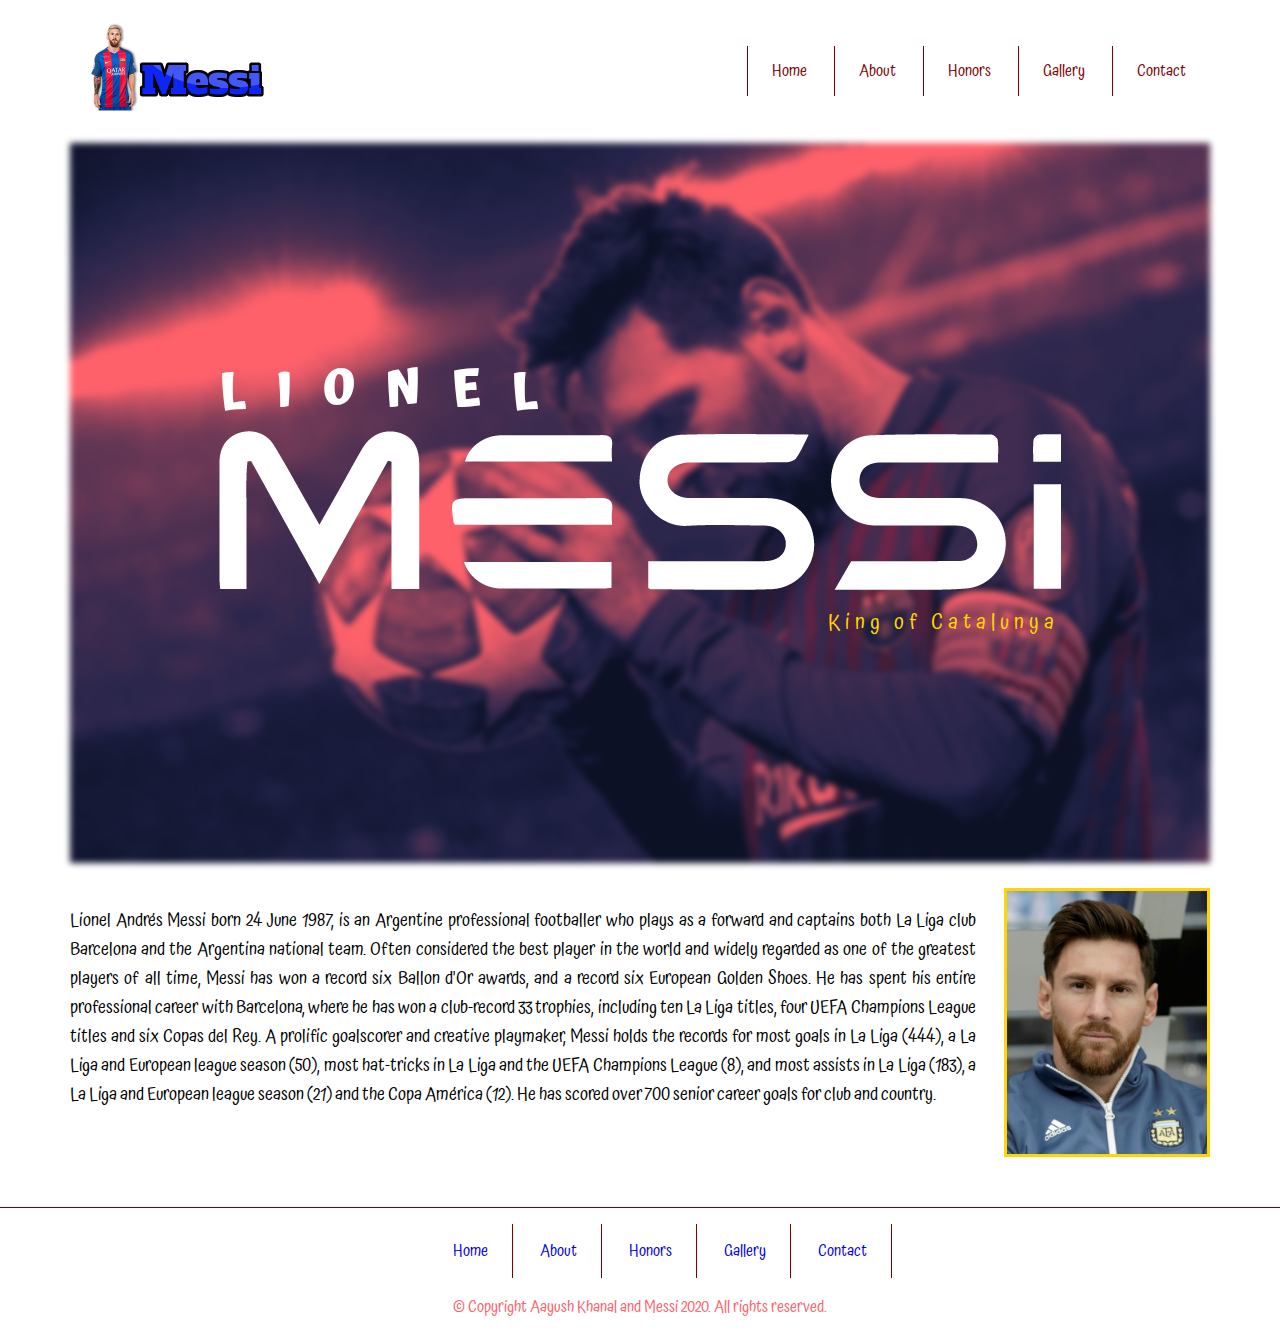
<file: project/index.html>
<html>
<head>
	<title>GOD</title>
	<link href="https://fonts.googleapis.com/css2?family=Atma:wght@400;600&display=swap" rel="stylesheet">
	<link rel="stylesheet" type="text/css" href="style.css">
</head>
<body>
	<header>
		<div class="container">
		<h1 id="GOD">
			<img src="logo.png" height=100>
		</h1>

			<div class="nav">
		<ul>
			<li><a href="index.html">Home</a></li>
			<li><a href="about.html">About</a></li>
			<li><a href="honors.html">Honors</a></li>
			<li><a href="gallery.html" target="_blank">Gallery</a></li>
			<li><a href="contact.html">Contact</a></li>
		</ul>
			</div>
		</div>
	</header>
<main>
	<div class="hero container">

		<div class="image" id="image" style="background-image: url('background.jpg');">
		</div>
		<div class="container messi">

		<div class="text">
		<h1>
			LIONEL
		</h1>
		<img src="1.png">
		<p>King of Catalunya
		</p>
		</div>

		</div>
	</div>
	<div class="info container">
		<p>
		Lionel Andrés Messi born 24 June 1987, is an Argentine professional footballer who plays as a forward and captains both La Liga club Barcelona and the Argentina national team. Often considered the best player in the world and widely regarded as one of the greatest players of all time, Messi has won a record six Ballon d'Or awards, and a record six European Golden Shoes. He has spent his entire professional career with Barcelona, where he has won a club-record 33 trophies, including ten La Liga titles, four UEFA Champions League titles and six Copas del Rey. A prolific goalscorer and creative playmaker, Messi holds the records for most goals in La Liga (444), a La Liga and European league season (50), most hat-tricks in La Liga and the UEFA Champions League (8), and most assists in La Liga (183), a La Liga and European league season (21) and the Copa América (12). He has scored over 700 senior career goals for club and country.
		</p>
		<img src="potrait.jpg" alt="GOAT" align="right">
		
	</div>

</main>
<footer>
	<div class="container">
		<ul>
			<li><a href="index.html">Home</a></li>
			<li><a href="about.html">About</a></li>
			<li><a href="honors.html">Honors</a></li>
			<li><a href="gallery.html" target="_blank">Gallery</a></li>
			<li><a href="contact.html">Contact</a></li>
		</ul>
		<p>
			&copy; Copyright Aayush Khanal and Messi 2020. All rights reserved.
		</p>
	</div>
	
</footer>
<script type="text/javascript">
	var i = 0; 			// Start Point
var images = [];	// Images Array
var time = 3000;	// Time Between Switch
	 
// Image List

images[0] = "url('background.jpg')";
images[1] = "url('messi1.jpg')";
images[2] = "url('messi3.webp')";
images[3] = "url('messi4.jpg')";
images[4] = "url('messi2.jpg')";

// Change Image
function changeImg(){
	document.getElementById('image').style.backgroundImage = images[i];

	// Check If Index Is Under Max
	if(i < images.length - 1){
	  // Add 1 to Index
	  i++; 
	} else { 
		// Reset Back To O
		i = 0;
	}

	// Run function every x seconds
	setTimeout("changeImg()", time);
}

// Run function when page loads
window.onload=changeImg;
</script>
</body>
</file>
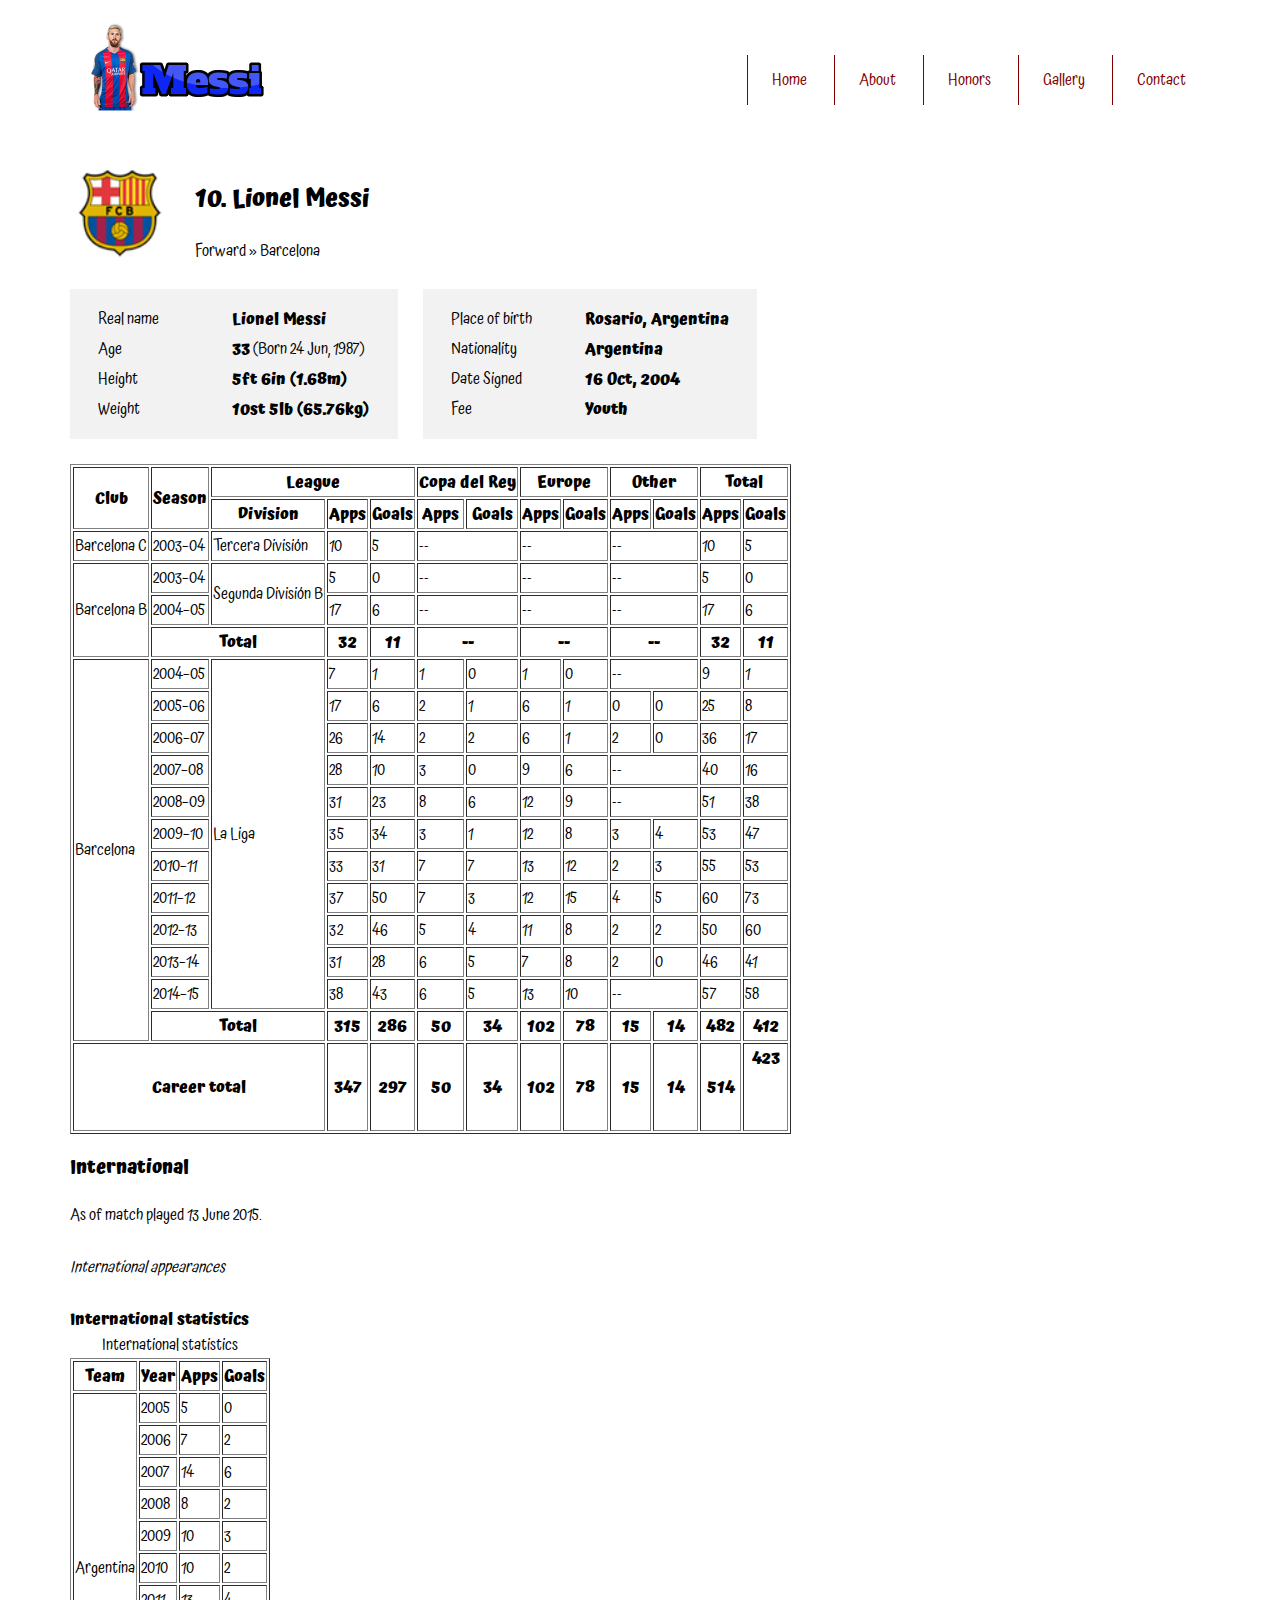
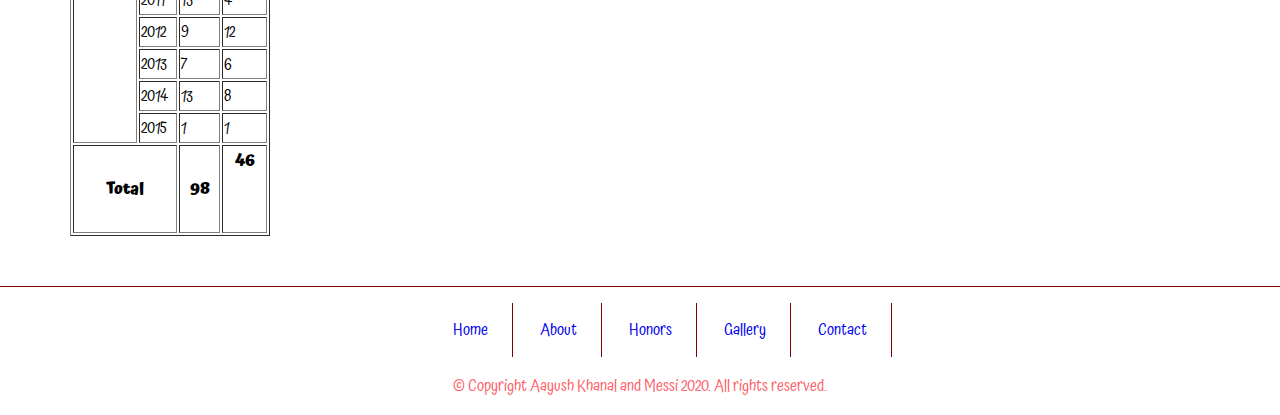
<file: project/about.html>
<!DOCTYPE html>
<html>
<head>

	<title>
		Info
	</title>
	<link href="https://fonts.googleapis.com/css2?family=Atma:wght@400;600&display=swap" rel="stylesheet">
	<link rel="stylesheet" type="text/css" href="style.css">
</head>
<body>
	<header>
		<div class="container">
		<h1 id="GOD">
			<img src="logo.png" height=100>
		</h1>

			<div class="nav">
		<ul>
			<li><a href="index.html">Home</a></li>
			<li><a href="about.html">About</a></li>
			<li><a href="honors.html">Honors</a></li>
			<li><a href="gallery.html" target="_blank">Gallery</a></li>
			<li><a href="contact.html">Contact</a></li>
		</ul>
			</div>
		</div>
	</header>
	<main>
		<div class="container">
			<div class="profile">
				<div class="barca">
					<img src="barca.png" width="100">
					<div>
						<h2>10. Lionel Messi </h2>
				Forward &raquo; Barcelona
					</div>
				</div>
					
				<div class="profile2">
					<div>
						<table class="clubInfo"><tbody><tr class="first"><th>Real name</th><td><strong>Lionel Messi</strong></td></tr><tr><th>Age</th><td><strong>33</strong> (Born 24 Jun, 1987) </td></tr><tr><th>Height</th><td><strong>5ft 6in (1.68m)</strong></td></tr><tr><th>Weight</th><td><strong>10st 5lb (65.76kg)</strong></td></tr></tbody></table>
					</div>
					<div class="second">
						<table class="clubInfo"><tbody><tr class="first"><th>Place of birth</th><td><strong>Rosario, Argentina</strong></td></tr><tr><th>Nationality</th><td><span class="flag flag-arg"></span><strong>Argentina</strong></td></tr><tr><th>Date Signed</th><td><strong>16 Oct, 2004</strong></td></tr><tr><th>Fee</th><td><strong>Youth</strong></td></tr></tbody></table
					</div>
					
				</div>


			</div>
		<table class="statstable" border=1>
   <tbody>
      <tr>
         <th rowspan="2">Club</th>
         <th rowspan="2">Season</th>
         <th colspan="3">League</th>
         <th colspan="2">Copa del Rey</th>
         <th colspan="2">Europe</th>
         <th colspan="2">Other</th>
         <th colspan="2">Total</th>
      </tr>
      <tr>
         <th>Division</th>
         <th>Apps</th>
         <th>Goals</th>
         <th>Apps</th>
         <th>Goals</th>
         <th>Apps</th>
         <th>Goals</th>
         <th>Apps</th>
         <th>Goals</th>
         <th>Apps</th>
         <th>Goals</th>
      </tr>
      <tr>
         <td>Barcelona C</td>
         <td>2003–04</td>
         <td>Tercera División</td>
         <td>10</td>
         <td>5</td>
         <td colspan="2"> --</td>
         <td colspan="2"> --</td>
         <td colspan="2"> --</td>
         <td>10</td>
         <td>5</td>
      </tr>
      <tr>
         <td rowspan="3">Barcelona B</td>
         <td>2003–04</td>
         <td rowspan="2">Segunda División B</td>
         <td>5</td>
         <td>0</td>
         <td colspan="2"> --</td>
         <td colspan="2"> --</td>
         <td colspan="2"> --</td>
         <td>5</td>
         <td>0</td>
      </tr>
      <tr>
         <td>2004–05</td>
         <td>17</td>
         <td>6</td>
         <td colspan="2"> --</td>
         <td colspan="2"> --</td>
         <td colspan="2"> --</td>
         <td>17</td>
         <td>6</td>
      </tr>
      <tr>
         <th colspan="2">Total</th>
         <th>32</th>
         <th>11</th>
         <th colspan="2"> --</th>
         <th colspan="2"> --</th>
         <th colspan="2"> --</th>
         <th>32</th>
         <th>11</th>
      </tr>
      <tr>
         <td rowspan="12">Barcelona</td>
         <td>2004–05</td>
         <td rowspan="11">La Liga</td>
         <td>7</td>
         <td>1</td>
         <td>1</td>
         <td>0</td>
         <td>1</td>
         <td>0</td>
         <td colspan="2"> --</td>
         <td>9</td>
         <td>1</td>
      </tr>
      <tr>
         <td>2005–06</td>
         <td>17</td>
         <td>6</td>
         <td>2</td>
         <td>1</td>
         <td>6</td>
         <td>1</td>
         <td>0</td>
         <td>0</td>
         <td>25</td>
         <td>8</td>
      </tr>
      <tr>
         <td>2006–07</td>
         <td>26</td>
         <td>14</td>
         <td>2</td>
         <td>2</td>
         <td>6</td>
         <td>1</td>
         <td>2</td>
         <td>0</td>
         <td>36</td>
         <td>17</td>
      </tr>
      <tr>
         <td>2007–08</td>
         <td>28</td>
         <td>10</td>
         <td>3</td>
         <td>0</td>
         <td>9</td>
         <td>6</td>
         <td colspan="2"> --</td>
         <td>40</td>
         <td>16</td>
      </tr>
      <tr>
         <td>2008–09</td>
         <td>31</td>
         <td>23</td>
         <td>8</td>
         <td>6</td>
         <td>12</td>
         <td>9</td>
         <td colspan="2"> --</td>
         <td>51</td>
         <td>38</td>
      </tr>
      <tr>
         <td>2009–10</td>
         <td>35</td>
         <td>34</td>
         <td>3</td>
         <td>1</td>
         <td>12</td>
         <td>8</td>
         <td>3</td>
         <td>4</td>
         <td>53</td>
         <td>47</td>
      </tr>
      <tr>
         <td>2010–11</td>
         <td>33</td>
         <td>31</td>
         <td>7</td>
         <td>7</td>
         <td>13</td>
         <td>12</td>
         <td>2</td>
         <td>3</td>
         <td>55</td>
         <td>53</td>
      </tr>
      <tr>
         <td>2011–12</td>
         <td>37</td>
         <td>50</td>
         <td>7</td>
         <td>3</td>
         <td>12</td>
         <td>15</td>
         <td>4</td>
         <td>5</td>
         <td>60</td>
         <td>73</td>
      </tr>
      <tr>
         <td>2012–13</td>
         <td>32</td>
         <td>46</td>
         <td>5</td>
         <td>4</td>
         <td>11</td>
         <td>8</td>
         <td>2</td>
         <td>2</td>
         <td>50</td>
         <td>60</td>
      </tr>
      <tr>
         <td>2013–14</td>
         <td>31</td>
         <td>28</td>
         <td>6</td>
         <td>5</td>
         <td>7</td>
         <td>8</td>
         <td>2</td>
         <td>0</td>
         <td>46</td>
         <td>41</td>
      </tr>
      <tr>
         <td>2014–15</td>
         <td>38</td>
         <td>43</td>
         <td>6</td>
         <td>5</td>
         <td>13</td>
         <td>10</td>
         <td colspan="2"> --</td>
         <td>57</td>
         <td>58</td>
      </tr>
      <tr>
         <th colspan="2">Total</th>
         <th>315</th>
         <th>286</th>
         <th>50</th>
         <th>34</th>
         <th>102</th>
         <th>78</th>
         <th>15</th>
         <th>14</th>
         <th>482</th>
         <th>412</th>
      </tr>
      <tr>
         <th colspan="3">Career total</th>
         <th>347</th>
         <th>297</th>
         <th>50</th>
         <th>34</th>
         <th>102</th>
         <th>78</th>
         <th>15</th>
         <th>14</th>
         <th>514</th>
         <th>
            423<br>
            <p><br></p>
         </th>
      </tr>
   </tbody>
</table>
<h3>International</h3>
As of match played 13 June 2015.<br><br>
<i>International appearances</i><br><br>
<b>International statistics</b>
<table class="statstable" border=1>
   <caption>International statistics</caption>
   <tbody>
      <tr>
         <th>Team</th>
         <th>Year</th>
         <th>Apps</th>
         <th>Goals</th>
      </tr>
      <tr>
         <td rowspan="11">Argentina</td>
         <td>2005</td>
         <td>5</td>
         <td>0</td>
      </tr>
      <tr>
         <td>2006</td>
         <td>7</td>
         <td>2</td>
      </tr>
      <tr>
         <td>2007</td>
         <td>14</td>
         <td>6</td>
      </tr>
      <tr>
         <td>2008</td>
         <td>8</td>
         <td>2</td>
      </tr>
      <tr>
         <td>2009</td>
         <td>10</td>
         <td>3</td>
      </tr>
      <tr>
         <td>2010</td>
         <td>10</td>
         <td>2</td>
      </tr>
      <tr>
         <td>2011</td>
         <td>13</td>
         <td>4</td>
      </tr>
      <tr>
         <td>2012</td>
         <td>9</td>
         <td>12</td>
      </tr>
      <tr>
         <td>2013</td>
         <td>7</td>
         <td>6</td>
      </tr>
      <tr>
         <td>2014</td>
         <td>13</td>
         <td>8</td>
      </tr>
      <tr>
         <td>2015</td>
         <td>1</td>
         <td>1</td>
      </tr>
      <tr>
         <th colspan="2">Total</th>
         <th>98</th>
         <th>
            46<br>
            <p><br></p>
         </th>
      </tr>
   </tbody>
</table>
</div>
	</main>
	<footer>
		<div class="container">
		<ul>
			<li><a href="index.html">Home</a></li>
			<li><a href="about.html">About</a></li>
			<li><a href="honors.html">Honors</a></li>
			<li><a href="gallery.html" target="_blank">Gallery</a></li>
			<li><a href="contact.html">Contact</a></li>
		</ul>
		<p>
			&copy; Copyright Aayush Khanal and Messi 2020. All rights reserved.
		</p>
		</div>
	</footer>

</body>
</html>
</file>
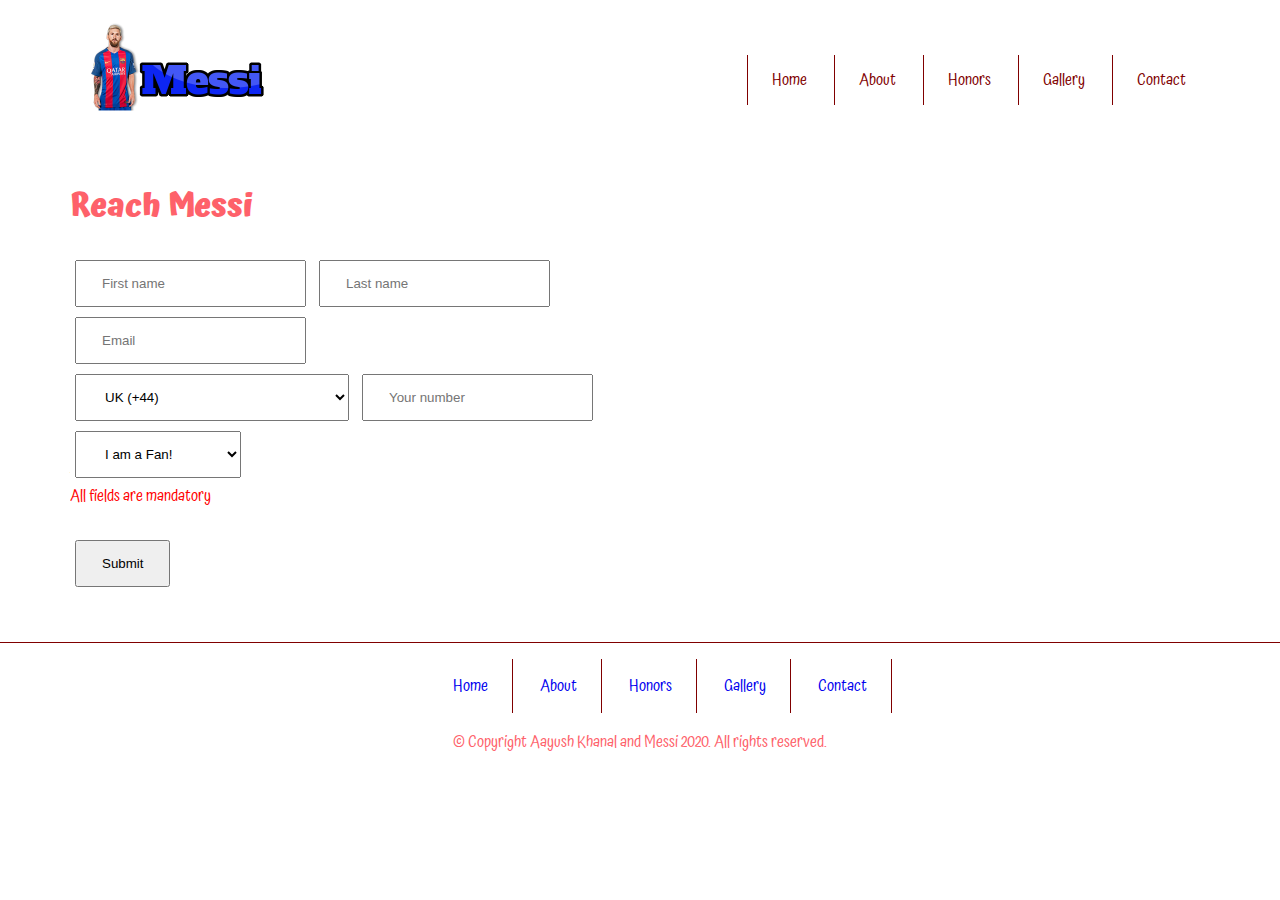
<file: project/contact.html>
<!DOCTYPE html>
<html>
<head>

	<title>
		Contact
	</title>
	<link href="https://fonts.googleapis.com/css2?family=Atma:wght@400;600&display=swap" rel="stylesheet">
	<link rel="stylesheet" type="text/css" href="style.css">
</head>
<body>
	<header>
		<div class="container">
		<h1 id="GOD">
			<img src="logo.png" height=100>
		</h1>

			<div class="nav">
		<ul>
			<li><a href="index.html">Home</a></li>
			<li><a href="about.html">About</a></li>
			<li><a href="honors.html">Honors</a></li>
			<li><a href="gallery.html" target="_blank">Gallery</a></li>
			<li><a href="contact.html">Contact</a></li>
		</ul>
			</div>
		</div>
	</header>
	<main>
		<div class="container form">

			<h1>Reach Messi</h1>
			<form name="contactForm" onsubmit="return formValidation()">
			<input type="text" name="firstname" placeholder="First name">
			<input type="text" name="lastname" placeholder="Last name">
			<br>
			<input type="email" name="email" placeholder="Email">
			<br>
			<!-- country codes (ISO 3166) and Dial codes. -->
<select name="countryCode" id="">
	<option data-countryCode="GB" value="44" Selected>UK (+44)</option>
	<option data-countryCode="US" value="1">USA (+1)</option>
	<optgroup label="Other countries">
		<option data-countryCode="DZ" value="213">Algeria (+213)</option>
		<option data-countryCode="AD" value="376">Andorra (+376)</option>
		<option data-countryCode="AO" value="244">Angola (+244)</option>
		<option data-countryCode="AI" value="1264">Anguilla (+1264)</option>
		<option data-countryCode="AG" value="1268">Antigua &amp; Barbuda (+1268)</option>
		<option data-countryCode="AR" value="54">Argentina (+54)</option>
		<option data-countryCode="AM" value="374">Armenia (+374)</option>
		<option data-countryCode="AW" value="297">Aruba (+297)</option>
		<option data-countryCode="AU" value="61">Australia (+61)</option>
		<option data-countryCode="AT" value="43">Austria (+43)</option>
		<option data-countryCode="AZ" value="994">Azerbaijan (+994)</option>
		<option data-countryCode="BS" value="1242">Bahamas (+1242)</option>
		<option data-countryCode="BH" value="973">Bahrain (+973)</option>
		<option data-countryCode="BD" value="880">Bangladesh (+880)</option>
		<option data-countryCode="BB" value="1246">Barbados (+1246)</option>
		<option data-countryCode="BY" value="375">Belarus (+375)</option>
		<option data-countryCode="BE" value="32">Belgium (+32)</option>
		<option data-countryCode="BZ" value="501">Belize (+501)</option>
		<option data-countryCode="BJ" value="229">Benin (+229)</option>
		<option data-countryCode="BM" value="1441">Bermuda (+1441)</option>
		<option data-countryCode="BT" value="975">Bhutan (+975)</option>
		<option data-countryCode="BO" value="591">Bolivia (+591)</option>
		<option data-countryCode="BA" value="387">Bosnia Herzegovina (+387)</option>
		<option data-countryCode="BW" value="267">Botswana (+267)</option>
		<option data-countryCode="BR" value="55">Brazil (+55)</option>
		<option data-countryCode="BN" value="673">Brunei (+673)</option>
		<option data-countryCode="BG" value="359">Bulgaria (+359)</option>
		<option data-countryCode="BF" value="226">Burkina Faso (+226)</option>
		<option data-countryCode="BI" value="257">Burundi (+257)</option>
		<option data-countryCode="KH" value="855">Cambodia (+855)</option>
		<option data-countryCode="CM" value="237">Cameroon (+237)</option>
		<option data-countryCode="CA" value="1">Canada (+1)</option>
		<option data-countryCode="CV" value="238">Cape Verde Islands (+238)</option>
		<option data-countryCode="KY" value="1345">Cayman Islands (+1345)</option>
		<option data-countryCode="CF" value="236">Central African Republic (+236)</option>
		<option data-countryCode="CL" value="56">Chile (+56)</option>
		<option data-countryCode="CN" value="86">China (+86)</option>
		<option data-countryCode="CO" value="57">Colombia (+57)</option>
		<option data-countryCode="KM" value="269">Comoros (+269)</option>
		<option data-countryCode="CG" value="242">Congo (+242)</option>
		<option data-countryCode="CK" value="682">Cook Islands (+682)</option>
		<option data-countryCode="CR" value="506">Costa Rica (+506)</option>
		<option data-countryCode="HR" value="385">Croatia (+385)</option>
		<option data-countryCode="CU" value="53">Cuba (+53)</option>
		<option data-countryCode="CY" value="90392">Cyprus North (+90392)</option>
		<option data-countryCode="CY" value="357">Cyprus South (+357)</option>
		<option data-countryCode="CZ" value="42">Czech Republic (+42)</option>
		<option data-countryCode="DK" value="45">Denmark (+45)</option>
		<option data-countryCode="DJ" value="253">Djibouti (+253)</option>
		<option data-countryCode="DM" value="1809">Dominica (+1809)</option>
		<option data-countryCode="DO" value="1809">Dominican Republic (+1809)</option>
		<option data-countryCode="EC" value="593">Ecuador (+593)</option>
		<option data-countryCode="EG" value="20">Egypt (+20)</option>
		<option data-countryCode="SV" value="503">El Salvador (+503)</option>
		<option data-countryCode="GQ" value="240">Equatorial Guinea (+240)</option>
		<option data-countryCode="ER" value="291">Eritrea (+291)</option>
		<option data-countryCode="EE" value="372">Estonia (+372)</option>
		<option data-countryCode="ET" value="251">Ethiopia (+251)</option>
		<option data-countryCode="FK" value="500">Falkland Islands (+500)</option>
		<option data-countryCode="FO" value="298">Faroe Islands (+298)</option>
		<option data-countryCode="FJ" value="679">Fiji (+679)</option>
		<option data-countryCode="FI" value="358">Finland (+358)</option>
		<option data-countryCode="FR" value="33">France (+33)</option>
		<option data-countryCode="GF" value="594">French Guiana (+594)</option>
		<option data-countryCode="PF" value="689">French Polynesia (+689)</option>
		<option data-countryCode="GA" value="241">Gabon (+241)</option>
		<option data-countryCode="GM" value="220">Gambia (+220)</option>
		<option data-countryCode="GE" value="7880">Georgia (+7880)</option>
		<option data-countryCode="DE" value="49">Germany (+49)</option>
		<option data-countryCode="GH" value="233">Ghana (+233)</option>
		<option data-countryCode="GI" value="350">Gibraltar (+350)</option>
		<option data-countryCode="GR" value="30">Greece (+30)</option>
		<option data-countryCode="GL" value="299">Greenland (+299)</option>
		<option data-countryCode="GD" value="1473">Grenada (+1473)</option>
		<option data-countryCode="GP" value="590">Guadeloupe (+590)</option>
		<option data-countryCode="GU" value="671">Guam (+671)</option>
		<option data-countryCode="GT" value="502">Guatemala (+502)</option>
		<option data-countryCode="GN" value="224">Guinea (+224)</option>
		<option data-countryCode="GW" value="245">Guinea - Bissau (+245)</option>
		<option data-countryCode="GY" value="592">Guyana (+592)</option>
		<option data-countryCode="HT" value="509">Haiti (+509)</option>
		<option data-countryCode="HN" value="504">Honduras (+504)</option>
		<option data-countryCode="HK" value="852">Hong Kong (+852)</option>
		<option data-countryCode="HU" value="36">Hungary (+36)</option>
		<option data-countryCode="IS" value="354">Iceland (+354)</option>
		<option data-countryCode="IN" value="91">India (+91)</option>
		<option data-countryCode="ID" value="62">Indonesia (+62)</option>
		<option data-countryCode="IR" value="98">Iran (+98)</option>
		<option data-countryCode="IQ" value="964">Iraq (+964)</option>
		<option data-countryCode="IE" value="353">Ireland (+353)</option>
		<option data-countryCode="IL" value="972">Israel (+972)</option>
		<option data-countryCode="IT" value="39">Italy (+39)</option>
		<option data-countryCode="JM" value="1876">Jamaica (+1876)</option>
		<option data-countryCode="JP" value="81">Japan (+81)</option>
		<option data-countryCode="JO" value="962">Jordan (+962)</option>
		<option data-countryCode="KZ" value="7">Kazakhstan (+7)</option>
		<option data-countryCode="KE" value="254">Kenya (+254)</option>
		<option data-countryCode="KI" value="686">Kiribati (+686)</option>
		<option data-countryCode="KP" value="850">Korea North (+850)</option>
		<option data-countryCode="KR" value="82">Korea South (+82)</option>
		<option data-countryCode="KW" value="965">Kuwait (+965)</option>
		<option data-countryCode="KG" value="996">Kyrgyzstan (+996)</option>
		<option data-countryCode="LA" value="856">Laos (+856)</option>
		<option data-countryCode="LV" value="371">Latvia (+371)</option>
		<option data-countryCode="LB" value="961">Lebanon (+961)</option>
		<option data-countryCode="LS" value="266">Lesotho (+266)</option>
		<option data-countryCode="LR" value="231">Liberia (+231)</option>
		<option data-countryCode="LY" value="218">Libya (+218)</option>
		<option data-countryCode="LI" value="417">Liechtenstein (+417)</option>
		<option data-countryCode="LT" value="370">Lithuania (+370)</option>
		<option data-countryCode="LU" value="352">Luxembourg (+352)</option>
		<option data-countryCode="MO" value="853">Macao (+853)</option>
		<option data-countryCode="MK" value="389">Macedonia (+389)</option>
		<option data-countryCode="MG" value="261">Madagascar (+261)</option>
		<option data-countryCode="MW" value="265">Malawi (+265)</option>
		<option data-countryCode="MY" value="60">Malaysia (+60)</option>
		<option data-countryCode="MV" value="960">Maldives (+960)</option>
		<option data-countryCode="ML" value="223">Mali (+223)</option>
		<option data-countryCode="MT" value="356">Malta (+356)</option>
		<option data-countryCode="MH" value="692">Marshall Islands (+692)</option>
		<option data-countryCode="MQ" value="596">Martinique (+596)</option>
		<option data-countryCode="MR" value="222">Mauritania (+222)</option>
		<option data-countryCode="YT" value="269">Mayotte (+269)</option>
		<option data-countryCode="MX" value="52">Mexico (+52)</option>
		<option data-countryCode="FM" value="691">Micronesia (+691)</option>
		<option data-countryCode="MD" value="373">Moldova (+373)</option>
		<option data-countryCode="MC" value="377">Monaco (+377)</option>
		<option data-countryCode="MN" value="976">Mongolia (+976)</option>
		<option data-countryCode="MS" value="1664">Montserrat (+1664)</option>
		<option data-countryCode="MA" value="212">Morocco (+212)</option>
		<option data-countryCode="MZ" value="258">Mozambique (+258)</option>
		<option data-countryCode="MN" value="95">Myanmar (+95)</option>
		<option data-countryCode="NA" value="264">Namibia (+264)</option>
		<option data-countryCode="NR" value="674">Nauru (+674)</option>
		<option data-countryCode="NP" value="977">Nepal (+977)</option>
		<option data-countryCode="NL" value="31">Netherlands (+31)</option>
		<option data-countryCode="NC" value="687">New Caledonia (+687)</option>
		<option data-countryCode="NZ" value="64">New Zealand (+64)</option>
		<option data-countryCode="NI" value="505">Nicaragua (+505)</option>
		<option data-countryCode="NE" value="227">Niger (+227)</option>
		<option data-countryCode="NG" value="234">Nigeria (+234)</option>
		<option data-countryCode="NU" value="683">Niue (+683)</option>
		<option data-countryCode="NF" value="672">Norfolk Islands (+672)</option>
		<option data-countryCode="NP" value="670">Northern Marianas (+670)</option>
		<option data-countryCode="NO" value="47">Norway (+47)</option>
		<option data-countryCode="OM" value="968">Oman (+968)</option>
		<option data-countryCode="PW" value="680">Palau (+680)</option>
		<option data-countryCode="PA" value="507">Panama (+507)</option>
		<option data-countryCode="PG" value="675">Papua New Guinea (+675)</option>
		<option data-countryCode="PY" value="595">Paraguay (+595)</option>
		<option data-countryCode="PE" value="51">Peru (+51)</option>
		<option data-countryCode="PH" value="63">Philippines (+63)</option>
		<option data-countryCode="PL" value="48">Poland (+48)</option>
		<option data-countryCode="PT" value="351">Portugal (+351)</option>
		<option data-countryCode="PR" value="1787">Puerto Rico (+1787)</option>
		<option data-countryCode="QA" value="974">Qatar (+974)</option>
		<option data-countryCode="RE" value="262">Reunion (+262)</option>
		<option data-countryCode="RO" value="40">Romania (+40)</option>
		<option data-countryCode="RU" value="7">Russia (+7)</option>
		<option data-countryCode="RW" value="250">Rwanda (+250)</option>
		<option data-countryCode="SM" value="378">San Marino (+378)</option>
		<option data-countryCode="ST" value="239">Sao Tome &amp; Principe (+239)</option>
		<option data-countryCode="SA" value="966">Saudi Arabia (+966)</option>
		<option data-countryCode="SN" value="221">Senegal (+221)</option>
		<option data-countryCode="CS" value="381">Serbia (+381)</option>
		<option data-countryCode="SC" value="248">Seychelles (+248)</option>
		<option data-countryCode="SL" value="232">Sierra Leone (+232)</option>
		<option data-countryCode="SG" value="65">Singapore (+65)</option>
		<option data-countryCode="SK" value="421">Slovak Republic (+421)</option>
		<option data-countryCode="SI" value="386">Slovenia (+386)</option>
		<option data-countryCode="SB" value="677">Solomon Islands (+677)</option>
		<option data-countryCode="SO" value="252">Somalia (+252)</option>
		<option data-countryCode="ZA" value="27">South Africa (+27)</option>
		<option data-countryCode="ES" value="34">Spain (+34)</option>
		<option data-countryCode="LK" value="94">Sri Lanka (+94)</option>
		<option data-countryCode="SH" value="290">St. Helena (+290)</option>
		<option data-countryCode="KN" value="1869">St. Kitts (+1869)</option>
		<option data-countryCode="SC" value="1758">St. Lucia (+1758)</option>
		<option data-countryCode="SD" value="249">Sudan (+249)</option>
		<option data-countryCode="SR" value="597">Suriname (+597)</option>
		<option data-countryCode="SZ" value="268">Swaziland (+268)</option>
		<option data-countryCode="SE" value="46">Sweden (+46)</option>
		<option data-countryCode="CH" value="41">Switzerland (+41)</option>
		<option data-countryCode="SI" value="963">Syria (+963)</option>
		<option data-countryCode="TW" value="886">Taiwan (+886)</option>
		<option data-countryCode="TJ" value="7">Tajikstan (+7)</option>
		<option data-countryCode="TH" value="66">Thailand (+66)</option>
		<option data-countryCode="TG" value="228">Togo (+228)</option>
		<option data-countryCode="TO" value="676">Tonga (+676)</option>
		<option data-countryCode="TT" value="1868">Trinidad &amp; Tobago (+1868)</option>
		<option data-countryCode="TN" value="216">Tunisia (+216)</option>
		<option data-countryCode="TR" value="90">Turkey (+90)</option>
		<option data-countryCode="TM" value="7">Turkmenistan (+7)</option>
		<option data-countryCode="TM" value="993">Turkmenistan (+993)</option>
		<option data-countryCode="TC" value="1649">Turks &amp; Caicos Islands (+1649)</option>
		<option data-countryCode="TV" value="688">Tuvalu (+688)</option>
		<option data-countryCode="UG" value="256">Uganda (+256)</option>
		<!-- <option data-countryCode="GB" value="44">UK (+44)</option> -->
		<option data-countryCode="UA" value="380">Ukraine (+380)</option>
		<option data-countryCode="AE" value="971">United Arab Emirates (+971)</option>
		<option data-countryCode="UY" value="598">Uruguay (+598)</option>
		<!-- <option data-countryCode="US" value="1">USA (+1)</option> -->
		<option data-countryCode="UZ" value="7">Uzbekistan (+7)</option>
		<option data-countryCode="VU" value="678">Vanuatu (+678)</option>
		<option data-countryCode="VA" value="379">Vatican City (+379)</option>
		<option data-countryCode="VE" value="58">Venezuela (+58)</option>
		<option data-countryCode="VN" value="84">Vietnam (+84)</option>
		<option data-countryCode="VG" value="84">Virgin Islands - British (+1284)</option>
		<option data-countryCode="VI" value="84">Virgin Islands - US (+1340)</option>
		<option data-countryCode="WF" value="681">Wallis &amp; Futuna (+681)</option>
		<option data-countryCode="YE" value="969">Yemen (North)(+969)</option>
		<option data-countryCode="YE" value="967">Yemen (South)(+967)</option>
		<option data-countryCode="ZM" value="260">Zambia (+260)</option>
		<option data-countryCode="ZW" value="263">Zimbabwe (+263)</option>
	</optgroup>
</select>
			<input type="number" name="phone" placeholder="Your number">
			<br>
			<select name="reason">
			<option>I am a Fan!</option>
			<option>Some Inqueries</option>
			<option>Charity</option>
		</select>
		<br>
			
		<span>
			All fields are mandatory
		</span>
		<br>
		<br>
		<input type="submit" name="submit" value="Submit">	
		</form>	
		</div>
	</main>
	<footer>
		<div class="container">
		<ul>
			<li><a href="index.html">Home</a></li>
			<li><a href="about.html">About</a></li>
			<li><a href="honors.html">Honors</a></li>
			<li><a href="gallery.html" target="_blank">Gallery</a></li>
			<li><a href="contact.html">Contact</a></li>
		</ul>
		<p>
			&copy; Copyright Aayush Khanal and Messi 2020. All rights reserved.
		</p>
		</div>
	</footer>
	<script type="text/javascript">
		function formValidation(){
			if( document.contactForm.firstname.value == "" ) {
            alert( "Please provide your first name!" );
            document.contactForm.firstname.focus() ;
            return false;
         }
         if( document.contactForm.lastname.value == "" ) {
            alert( "Please provide your last name!" );
            document.contactForm.lastname.focus() ;
            return false;
         }
         if( document.contactForm.email.value == "" ) {
            alert( "Please provide your email address!" );
            document.contactForm.email.focus() ;
            return false;
         }
         if( document.contactForm.phone.value == "" ) {
            alert( "Please provide your contact info!" );
            document.contactForm.phone.focus() ;
            return false;
         }
		}
	</script>
</body>
</html>
</file>
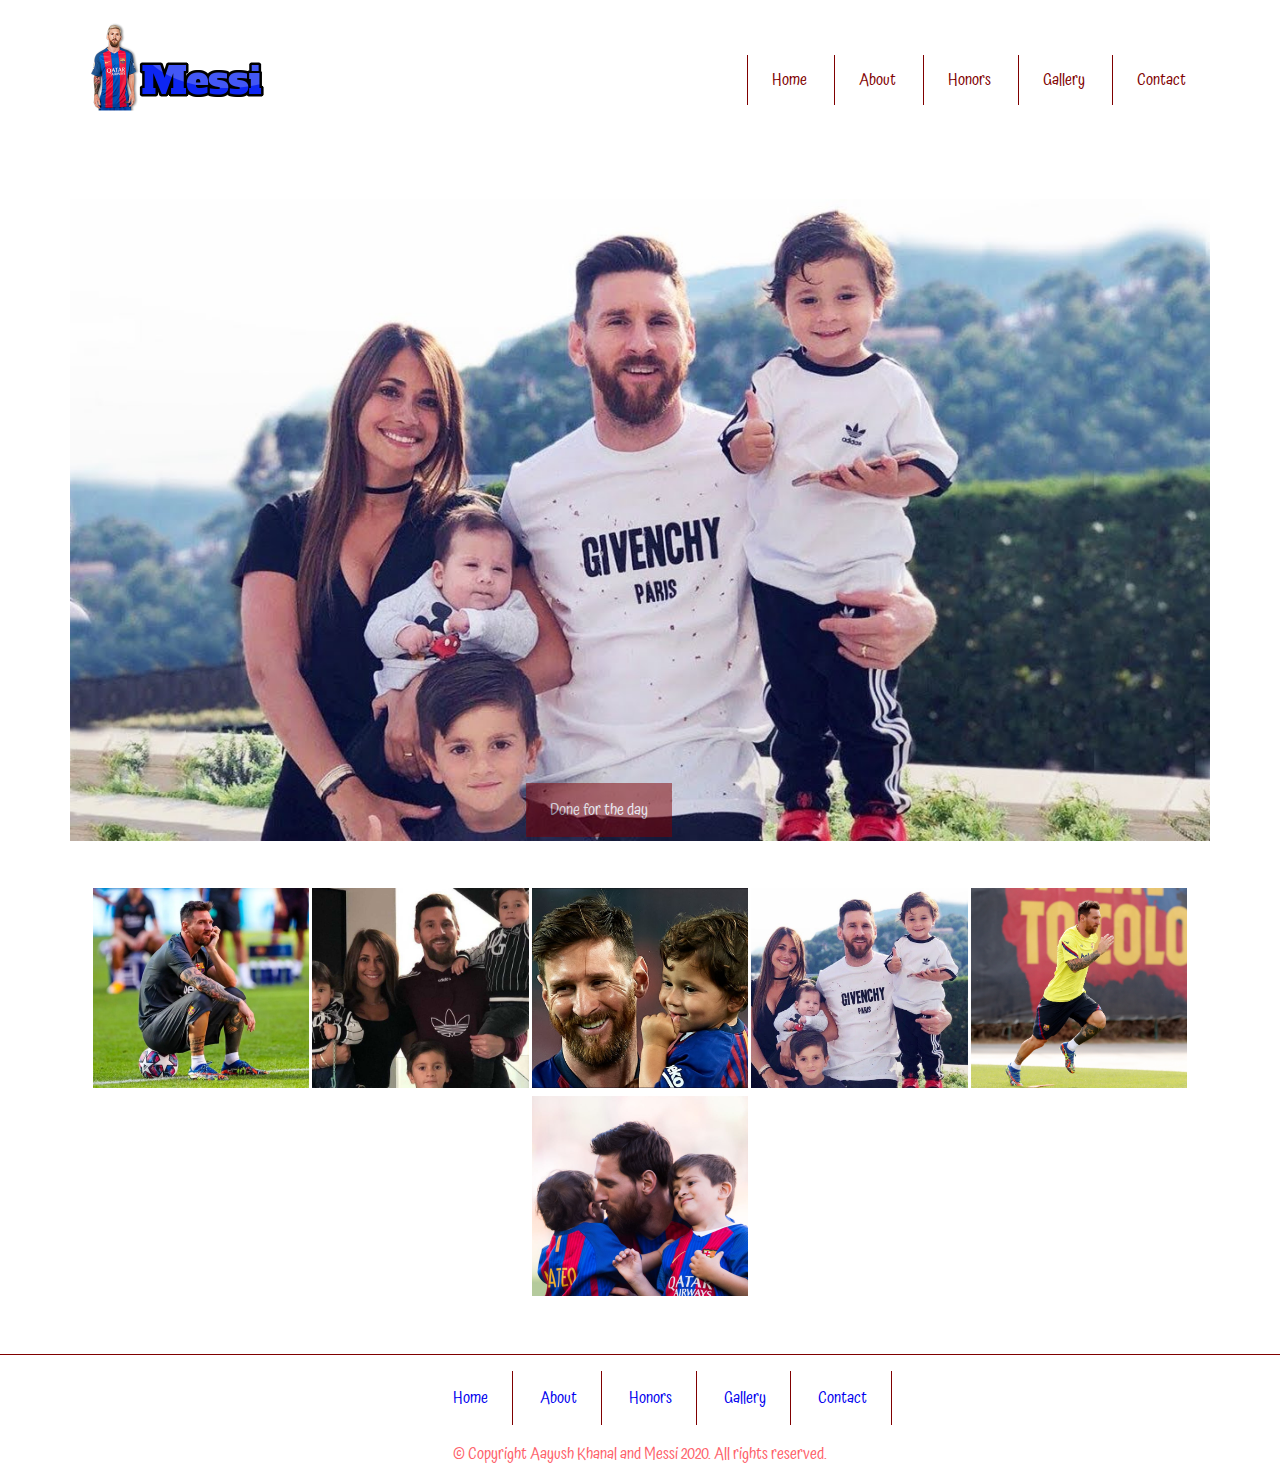
<file: project/Gallery.html>
<!DOCTYPE html>
<html>
<head>
	<title>
		Explore
	</title>
	<link href="https://fonts.googleapis.com/css2?family=Atma:wght@400;600&display=swap" rel="stylesheet">
	<link rel="stylesheet" type="text/css" href="style.css">
</head>
<body>
	<header>
		<div class="container">
		<h1 id="GOD">
			<img src="logo.png" height=100>
		</h1>

			<div class="nav">
		<ul>
			<li><a href="index.html">Home</a></li>
			<li><a href="about.html">About</a></li>
			<li><a href="honors.html">Honors</a></li>
			<li><a href="gallery.html" target="_blank">Gallery</a></li>
			<li><a href="contact.html">Contact</a></li>
		</ul>
			</div>
		</div>
	</header>
	<main>
		<div class="container">

	<div class="big">

		<img src="fam2.jpg" id="bigImage" width="100%">
		<span id="altText">
			Done for the day
		</span>
		</div>
		<div class="small">
			<img src="ball1.png" onclick="openImg(this)" width="200" alt="Done for the day">
			<img src="fam.jpg" onclick="openImg(this)" width="200" alt="With family">
			<img src="thiago.jpg" onclick="openImg(this)" width="200" alt="With son">
			<img src="fam2.jpg" onclick="openImg(this)" width="200" alt="With family">
			<img src="run.jpg" onclick="openImg(this)" width="200" alt="Training">
			<img src="thiago2.jpg" onclick="openImg(this)" width="200" alt="With sons">
		
		</div>
	</div>
	</main>
	<footer>
		<div class="container">
		<ul>
			<li><a href="index.html">Home</a></li>
			<li><a href="about.html">About</a></li>
			<li><a href="honors.html">Honors</a></li>
			<li><a href="gallery.html" target="_blank">Gallery</a></li>
			<li><a href="contact.html">Contact</a></li>
		</ul>
		<p>
			&copy; Copyright Aayush Khanal and Messi 2020. All rights reserved.
		</p>
		</div>
	</footer>
	<script type="text/javascript">
		function openImg(img) {
			let bigImage=document.getElementById('bigImage')
			let altText=document.getElementById('altText')
			bigImage.src=img.src
			altText.innerHTML=img.alt

		}
	</script>
</body>
</html>
</file>
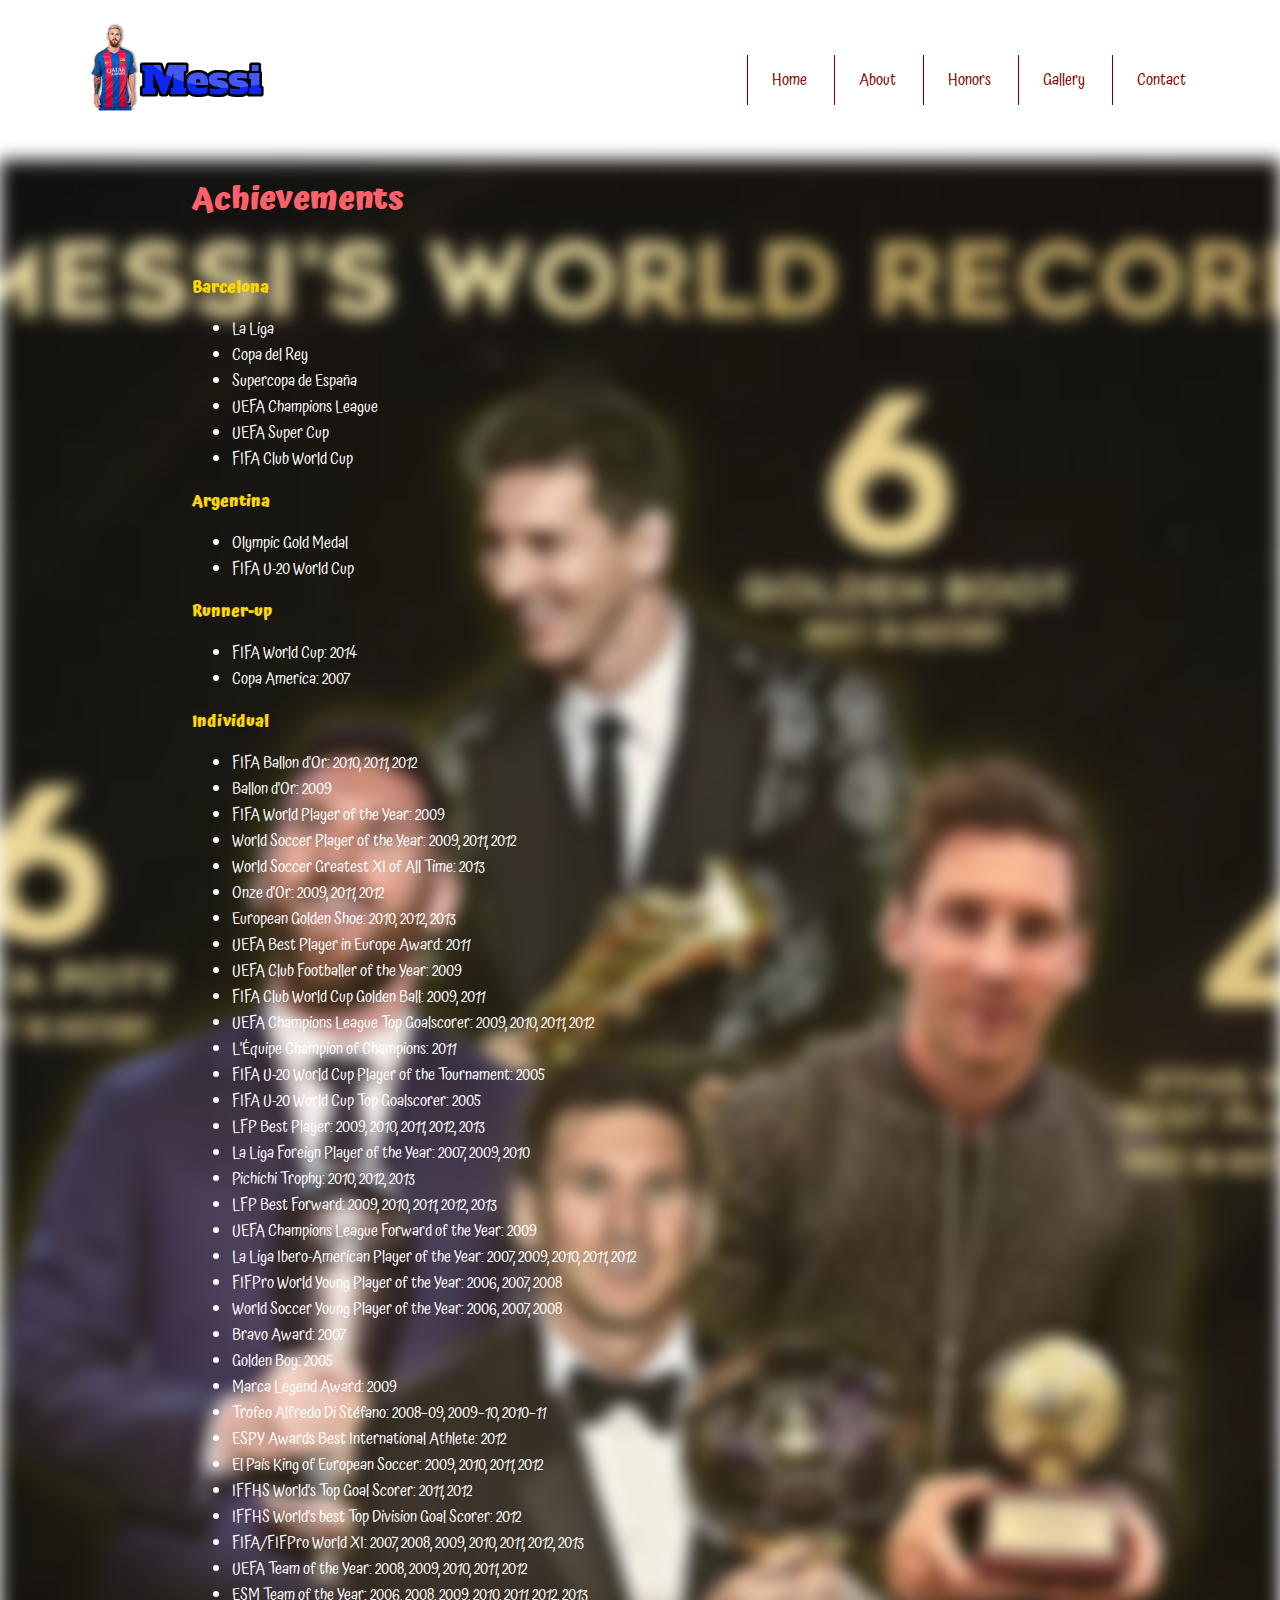
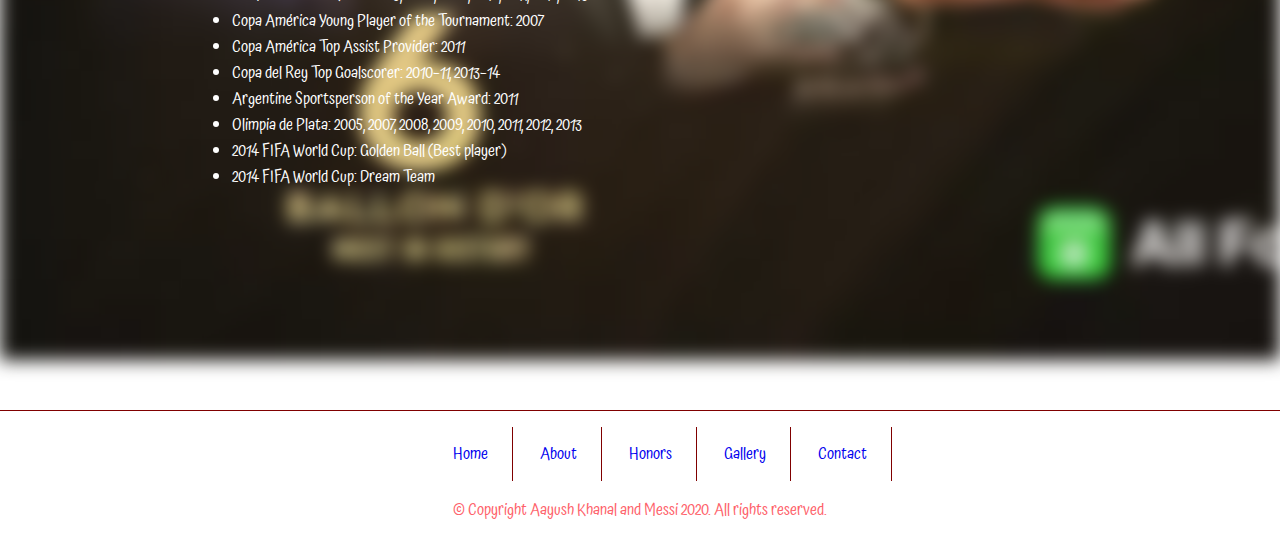
<file: project/honors.html>
<!DOCTYPE html>
<html>
<head>

	<title>
		Achievements
	</title>
	<link href="https://fonts.googleapis.com/css2?family=Atma:wght@400;600&display=swap" rel="stylesheet">
	<link rel="stylesheet" type="text/css" href="style.css">
</head>
<body>
	<header>
		<div class="container">
		<h1 id="GOD">
			<img src="logo.png" height=100>
		</h1>

			<div class="nav">
		<ul>
			<li><a href="index.html">Home</a></li>
			<li><a href="about.html">About</a></li>
			<li><a href="honors.html">Honors</a></li>
			<li><a href="gallery.html" target="_blank">Gallery</a></li>
			<li><a href="contact.html">Contact</a></li>
		</ul>
			</div>
		</div>
	</header>
	<main> 
		<div class="award">
		</div>
		<div class="award1">
		<p>
		<h1>Achievements</h1>
		<br>
		<b>Barcelona</b>
		<ul>
			<li>La Liga</li>
			<li>Copa del Rey</li>
			<li>Supercopa de España</li>
			<li>UEFA Champions League</li>
			<li>UEFA Super Cup</li>
			<li>FIFA Club World Cup</li>
		</ul>
		<b>Argentina</b>
		<ul>
			<li>Olympic Gold Medal</li>
			<li>FIFA U-20 World Cup</li>
		</ul>
		<b>Runner-up</b>
		<ul>
			<li>FIFA World Cup: 2014</li>
			<li>Copa America: 2007</li>
		</ul>
		<b>Individual</b>
		<ul>
	<li>FIFA Ballon d'Or: 2010, 2011, 2012</li>
	<li>Ballon d'Or: 2009</li>
	<li>FIFA World Player of the Year: 2009</li>
	<li>World Soccer Player of the Year: 2009, 2011, 2012</li>
	<li>World Soccer Greatest XI of All Time: 2013</li>
	<li>Onze d'Or: 2009, 2011, 2012</li>
	<li>European Golden Shoe: 2010, 2012, 2013</li>
	<li>UEFA Best Player in Europe Award: 2011</li>
	<li>UEFA Club Footballer of the Year: 2009</li>
	<li>FIFA Club World Cup Golden Ball: 2009, 2011</li>
	<li>UEFA Champions League Top Goalscorer: 2009, 2010, 2011, 2012</li>
	<li>L'Équipe Champion of Champions: 2011</li>
	<li>FIFA U-20 World Cup Player of the Tournament: 2005</li>
	<li>FIFA U-20 World Cup Top Goalscorer: 2005</li>
	<li>LFP Best Player: 2009, 2010, 2011, 2012, 2013</li>
	<li>La Liga Foreign Player of the Year: 2007, 2009, 2010</li>
	<li>Pichichi Trophy: 2010, 2012, 2013</li>
	<li>LFP Best Forward: 2009, 2010, 2011, 2012, 2013</li>
	<li>UEFA Champions League Forward of the Year: 2009</li>
	<li>La Liga Ibero-American Player of the Year: 2007, 2009, 2010, 2011, 2012</li>
	<li>FIFPro World Young Player of the Year: 2006, 2007, 2008</li>
	<li>World Soccer Young Player of the Year: 2006, 2007, 2008</li>
	<li>Bravo Award: 2007</li>
	<li>Golden Boy: 2005</li>
	<li>Marca Legend Award: 2009</li>
	<li>Trofeo Alfredo Di Stéfano: 2008–09, 2009–10, 2010–11</li>
	<li>ESPY Awards Best International Athlete: 2012</li>
	<li>El País King of European Soccer: 2009, 2010, 2011, 2012</li>
	<li>IFFHS World's Top Goal Scorer: 2011, 2012</li>
	<li>IFFHS World's best Top Division Goal Scorer: 2012</li>
	<li>FIFA/FIFPro World XI: 2007, 2008, 2009, 2010, 2011, 2012, 2013</li>
	<li>UEFA Team of the Year: 2008, 2009, 2010, 2011, 2012</li>
	<li>ESM Team of the Year: 2006, 2008, 2009, 2010, 2011, 2012, 2013</li>
	<li>Copa América Young Player of the Tournament: 2007</li>
	<li>Copa América Top Assist Provider: 2011</li>
	<li>Copa del Rey Top Goalscorer: 2010–11, 2013–14</li>
	<li>Argentine Sportsperson of the Year Award: 2011</li>
	<li>Olimpia de Plata: 2005, 2007, 2008, 2009, 2010, 2011, 2012, 2013</li>
	<li>2014 FIFA World Cup: Golden Ball (Best player)</li>
	<li>2014 FIFA World Cup: Dream Team</li>
</ul>
	</p>
</div>
	</main>
	<footer>
		<div class="container">
		<ul>
			<li><a href="index.html">Home</a></li>
			<li><a href="about.html">About</a></li>
			<li><a href="honors.html">Honors</a></li>
			<li><a href="gallery.html" target="_blank">Gallery</a></li>
			<li><a href="contact.html">Contact</a></li>
		</ul>
		<p>
			&copy; Copyright Aayush Khanal and Messi 2020. All rights reserved.
		</p>
		</div>
	</footer>

</body>
</html>
</file>
<file: project/style.css>
body{
	margin:0; padding:0;
	font-family: 'Atma', cursive;
}
.nav ul{
		list-style: none;
		margin:0; padding: 0;
}
.nav li{
	border-left:1px solid maroon;
	display:inline-block;
	padding: 12px 24px;
}
header .container{
				display: flex;
				justify-content: space-between; 
				align-items: center;
				}
.container{
	max-width: 1140px;
	margin:0 auto;
}
header li a{
	text-decoration:none;
	color:maroon;
}
.hero .image{
	filter: blur(3px);
	height:80%;
	background-position: center;
	background-size: cover;
	background-repeat: no-repeat;
}
.hero{
	position:relative;
	text-align: center;

}
.hero h1{
	color: #ffffff;
	font-size: 50px;
	margin:0; padding:0;
	text-align: left;
	letter-spacing: 30px;

}
.hero .text{
	color: white;
	font-size: 22px;
	position:absolute;
	top:50%;
	left:50%;
	transform: translate(-50%, -50%);
	letter-spacing: 5px;

}
.hero .text p{
	margin-left: 40%; padding:0;
	padding-left: 270px;
	line-height:1 ;
	color: gold;
    

}
.messi{
	margin-left: 100px; 
}
.info{
	max-width: 1140px;
	margin:0 auto; padding: 0;
	text-align: justify;
	margin-top: 25px;
	display: flex;
	justify-content: space-between;

}

.info p{
	font-size: 18px;
	margin-right: 25px;
}

.info img{
	width: 200px;
	border: 3px solid gold; 
}

footer{
	color: #fe616a;
	text-align: center;
	border-top: 1px solid maroon;
	margin-top: 50px;
}
footer ul{
	list-style-type: none;
}
footer ul li{
	display: inline-block;
	padding:14px 24px;
	 border-right: 1px solid maroon;
}

footer ul li a{
	text-decoration: none;
}

.big img{
	width: 100%; height: 720px;
	object-fit: contain;
}
.small img{
	width:19%; height:200px;
	object-fit: cover;
	cursor: pointer;
}
.small{
	text-align: center;
}
.active{
	border:2px solid maroon;
}
.big{
	position: relative;
}
.big #altText{
	position: absolute;
	bottom: 7%;
	left: 40%;
	background-color: maroon;
	opacity:.5;
	color: white; padding: 14px 24px;
}
.big img:hover{
	transform: scale(.8);
	z-index: 1;
	box-shadow: -3px 6px 5px 0px rgba(176,164,176,1);
}
.award{
	background-image: url("awards.webp");
	background-position: center;
 	background-repeat: no-repeat;
 	background-size: cover;
	color:white;
	filter: blur(9px);
	height: 200vh;
}
.award1{
	position: absolute;
	color: white;
	top: 17%;
	left:15%;
}	
.award1 h1{
	color: #fe616a;
}

.award1 b{
	color:gold;
}
.form input,
.form select{
	padding: 14px 25px;
	margin: 5px;
}
.form h1{
	color: #fe616a;
}

.form span{
	color:red;
}
.profile2{
	display: flex;
	justify-content: flex-start;
	margin:25px 0px;
}
.profile2 table{
	text-align: left;
	background-color: #f2f2f2;
	padding: 14px 25px

}
.second{
	margin-left: 25px;
}

.profile2 th{
	font-weight: normal;
	width: 130px;
}
.barca{
	display: flex;
	justify-content: flex-start;
}
.barca div{
	margin-left: 25px;
}
footer a:hover,

.nav a:hover{
	color: gold;
}
</file>
